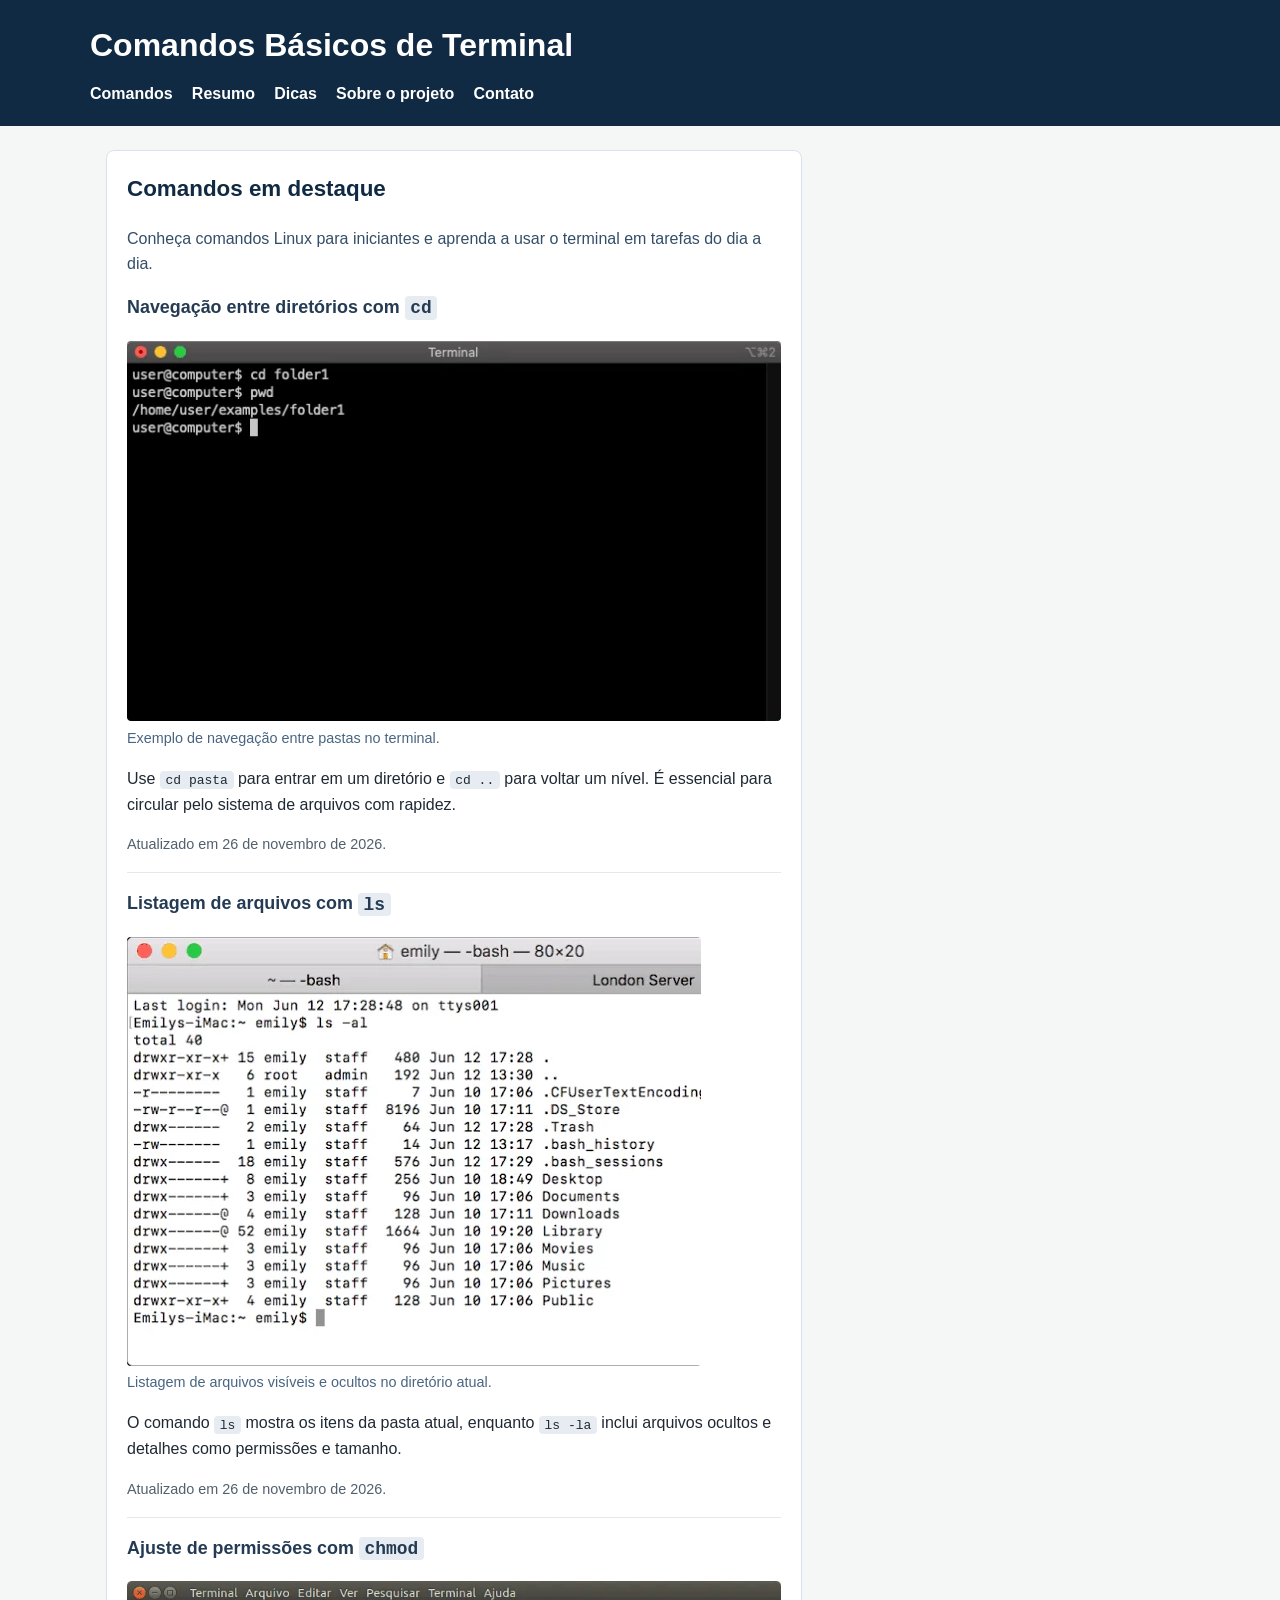
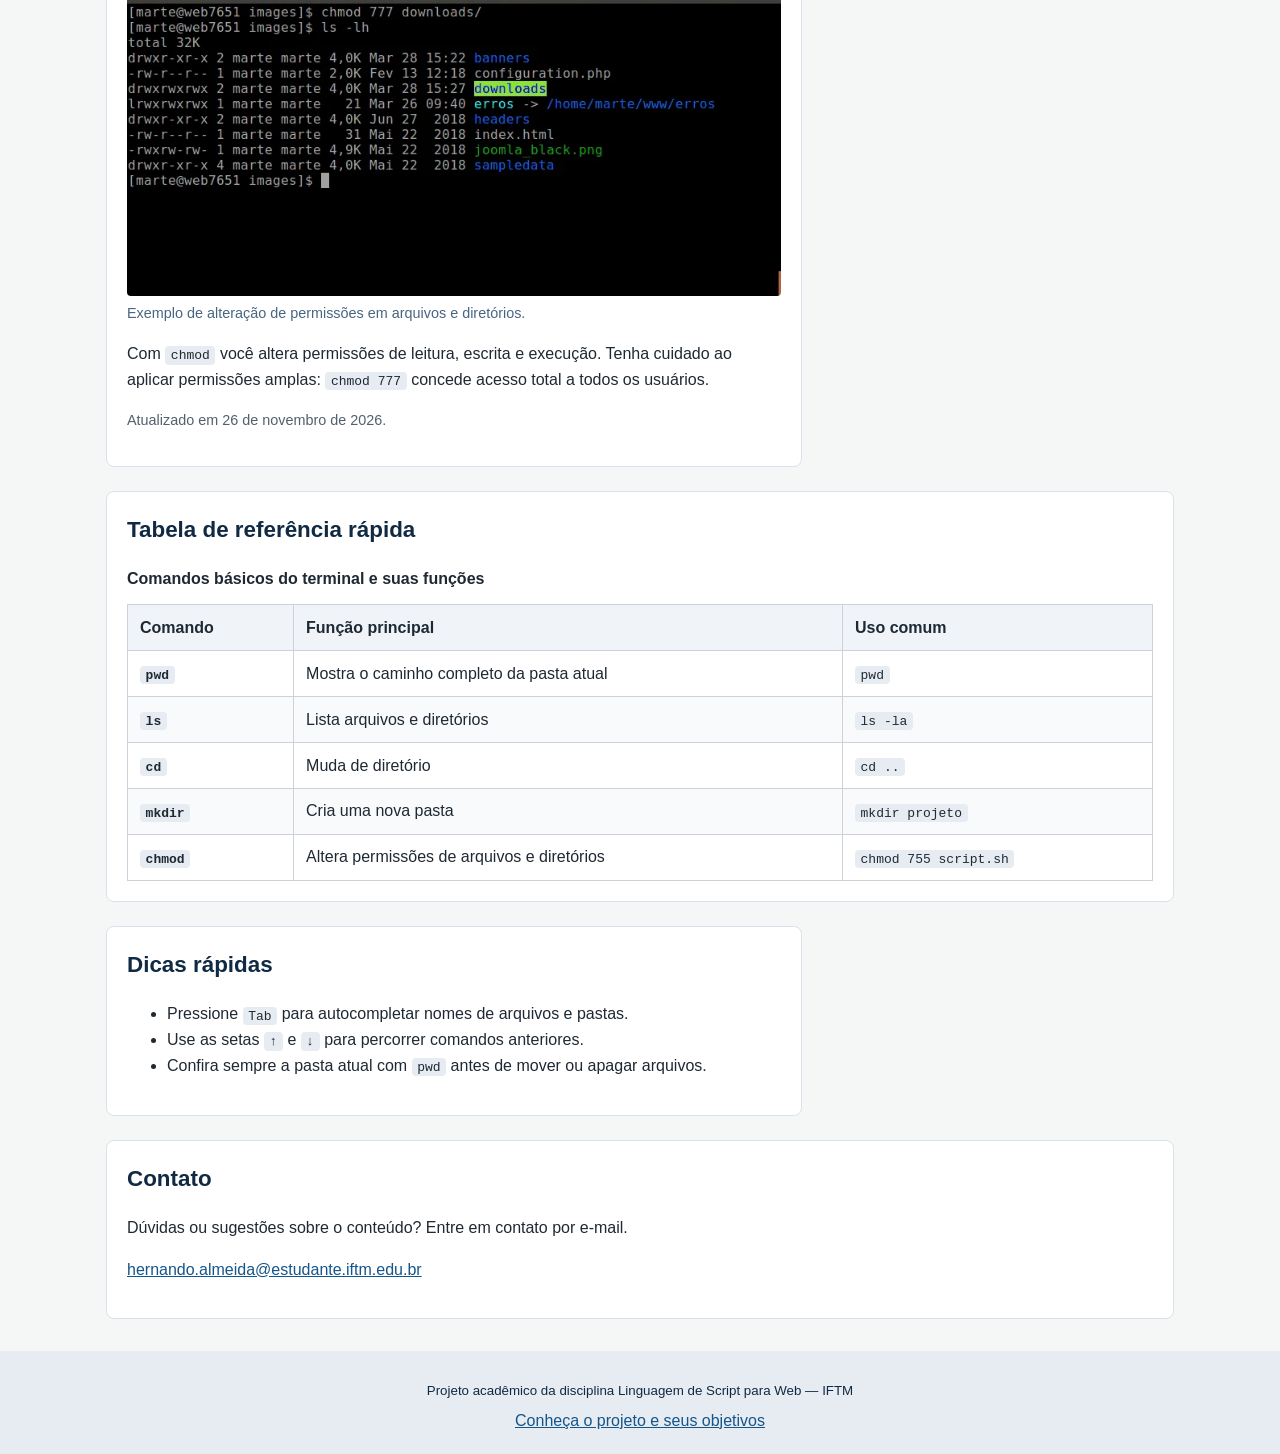
<file: index.html>
<!doctype html>
<html lang="pt-BR">
<head>
  <meta charset="utf-8">
  <meta name="viewport" content="width=device-width, initial-scale=1">
  <title>Comandos básicos de terminal: guia para iniciantes</title>
  <meta name="description" content="Aprenda comandos básicos de terminal Linux para navegar entre diretórios, listar arquivos e gerenciar permissões com exemplos simples.">
  <meta name="keywords" content="comandos básicos de terminal, comandos Linux para iniciantes, aprender a usar o terminal">
  <link rel="canonical" href="https://hernando-dev1.github.io/comandos-basicos-de-terminal/">
  <meta name="robots" content="index, follow">
  <meta name="theme-color" content="#102a43">
  <link rel="icon" href="https://hernando-dev1.github.io/comandos-basicos-de-terminal/favicon.svg" type="image/svg+xml">
  <meta property="og:type" content="website">
  <meta property="og:locale" content="pt_BR">
  <meta property="og:site_name" content="Comandos Básicos de Terminal">
  <meta property="og:title" content="Comandos básicos de terminal: guia para iniciantes">
  <meta property="og:description" content="Aprenda comandos Linux para navegar entre diretórios, listar arquivos e gerenciar permissões.">
  <meta property="og:url" content="https://hernando-dev1.github.io/comandos-basicos-de-terminal/">
  <meta property="og:image" content="https://hernando-dev1.github.io/comandos-basicos-de-terminal/img/og-comandos-terminal.png">
  <meta property="og:image:width" content="1200">
  <meta property="og:image:height" content="630">
  <meta property="og:image:alt" content="Comandos básicos de terminal: guia para iniciantes">
  <meta name="twitter:card" content="summary_large_image">
  <meta name="twitter:title" content="Comandos básicos de terminal: guia para iniciantes">
  <meta name="twitter:description" content="Aprenda comandos Linux com exemplos simples.">
  <meta name="twitter:image" content="https://hernando-dev1.github.io/comandos-basicos-de-terminal/img/og-comandos-terminal.png">
  <link rel="preload" as="image" href="img/comando-cd.webp" type="image/webp">
  <link rel="stylesheet" href="style.css">
  <script type="application/ld+json">
  {
    "@context": "https://schema.org",
    "@type": "TechArticle",
    "headline": "Comandos básicos de terminal: guia para iniciantes",
    "description": "Guia introdutório de comandos de terminal Linux para navegar entre diretórios, listar arquivos e gerenciar permissões.",
    "inLanguage": "pt-BR",
    "mainEntityOfPage": {
      "@type": "WebPage",
      "@id": "https://hernando-dev1.github.io/comandos-basicos-de-terminal/"
    },
    "image": "https://hernando-dev1.github.io/comandos-basicos-de-terminal/img/og-comandos-terminal.png",
    "author": {
      "@type": "Person",
      "name": "Hernando Procópio de Souza Almeida"
    },
    "publisher": {
      "@type": "Organization",
      "name": "Projeto acadêmico — IFTM"
    },
    "dateModified": "2026-11-26"
  }
  </script>
</head>
<body>
  <a class="pular" href="#conteudo">Pular para o conteúdo</a>
  <header>
    <div class="cabecalho">
      <h1>Comandos Básicos de Terminal</h1>
      <nav aria-label="Navegação principal">
        <ul>
          <li><a href="#destaques" aria-current="page">Comandos</a></li>
          <li><a href="#tabela-comandos">Resumo</a></li>
          <li><a href="#dicas">Dicas</a></li>
          <li><a href="sobre.html">Sobre o projeto</a></li>
          <li><a href="#contato">Contato</a></li>
        </ul>
      </nav>
    </div>
  </header>

  <main id="conteudo">
    <section id="destaques" aria-labelledby="t-destaques">
      <h2 id="t-destaques">Comandos em destaque</h2>
      <p class="introducao">Conheça comandos Linux para iniciantes e aprenda a usar o terminal em tarefas do dia a dia.</p>

      <article>
        <h3>Navegação entre diretórios com <code>cd</code></h3>
        <figure>
          <img src="img/comando-cd.webp" alt="Terminal mostrando o comando cd para entrar em uma pasta e pwd para exibir o caminho atual" width="665" height="387" fetchpriority="high" decoding="async">
          <figcaption>Exemplo de navegação entre pastas no terminal.</figcaption>
        </figure>
        <p>Use <code>cd pasta</code> para entrar em um diretório e <code>cd ..</code> para voltar um nível. É essencial para circular pelo sistema de arquivos com rapidez.</p>
        <p class="atualizacao">Atualizado em <time datetime="2026-11-26">26 de novembro de 2026</time>.</p>
      </article>

      <article>
        <h3>Listagem de arquivos com <code>ls</code></h3>
        <figure>
          <img src="img/comando-ls.webp" alt="Terminal Linux exibindo arquivos e pastas com o comando ls -la" width="574" height="429" loading="lazy" decoding="async">
          <figcaption>Listagem de arquivos visíveis e ocultos no diretório atual.</figcaption>
        </figure>
        <p>O comando <code>ls</code> mostra os itens da pasta atual, enquanto <code>ls -la</code> inclui arquivos ocultos e detalhes como permissões e tamanho.</p>
        <p class="atualizacao">Atualizado em <time datetime="2026-11-26">26 de novembro de 2026</time>.</p>
      </article>

      <article>
        <h3>Ajuste de permissões com <code>chmod</code></h3>
        <figure>
          <img src="img/comando-chmod.webp" alt="Terminal Linux mostrando o comando chmod 777 aplicado a uma pasta" width="812" height="391" loading="lazy" decoding="async">
          <figcaption>Exemplo de alteração de permissões em arquivos e diretórios.</figcaption>
        </figure>
        <p>Com <code>chmod</code> você altera permissões de leitura, escrita e execução. Tenha cuidado ao aplicar permissões amplas: <code>chmod 777</code> concede acesso total a todos os usuários.</p>
        <p class="atualizacao">Atualizado em <time datetime="2026-11-26">26 de novembro de 2026</time>.</p>
      </article>
    </section>

    <section id="tabela-comandos" aria-labelledby="t-tabela">
      <h2 id="t-tabela">Tabela de referência rápida</h2>
      <table>
        <caption>Comandos básicos do terminal e suas funções</caption>
        <thead>
          <tr><th scope="col">Comando</th><th scope="col">Função principal</th><th scope="col">Uso comum</th></tr>
        </thead>
        <tbody>
          <tr><th scope="row"><code>pwd</code></th><td>Mostra o caminho completo da pasta atual</td><td><code>pwd</code></td></tr>
          <tr><th scope="row"><code>ls</code></th><td>Lista arquivos e diretórios</td><td><code>ls -la</code></td></tr>
          <tr><th scope="row"><code>cd</code></th><td>Muda de diretório</td><td><code>cd ..</code></td></tr>
          <tr><th scope="row"><code>mkdir</code></th><td>Cria uma nova pasta</td><td><code>mkdir projeto</code></td></tr>
          <tr><th scope="row"><code>chmod</code></th><td>Altera permissões de arquivos e diretórios</td><td><code>chmod 755 script.sh</code></td></tr>
        </tbody>
      </table>
    </section>

    <aside id="dicas" aria-label="Dicas rápidas de terminal">
      <h2>Dicas rápidas</h2>
      <ul>
        <li>Pressione <kbd>Tab</kbd> para autocompletar nomes de arquivos e pastas.</li>
        <li>Use as setas <kbd>↑</kbd> e <kbd>↓</kbd> para percorrer comandos anteriores.</li>
        <li>Confira sempre a pasta atual com <code>pwd</code> antes de mover ou apagar arquivos.</li>
      </ul>
    </aside>

    <section id="contato" aria-labelledby="t-contato">
      <h2 id="t-contato">Contato</h2>
      <p>Dúvidas ou sugestões sobre o conteúdo? Entre em contato por e-mail.</p>
      <p><a href="mailto:hernando.almeida@estudante.iftm.edu.br">hernando.almeida@estudante.iftm.edu.br</a></p>
    </section>
  </main>

  <footer>
    <p><small>Projeto acadêmico da disciplina Linguagem de Script para Web — IFTM</small></p>
    <p><a href="sobre.html">Conheça o projeto e seus objetivos</a></p>
  </footer>
</body>
</html>
</file>
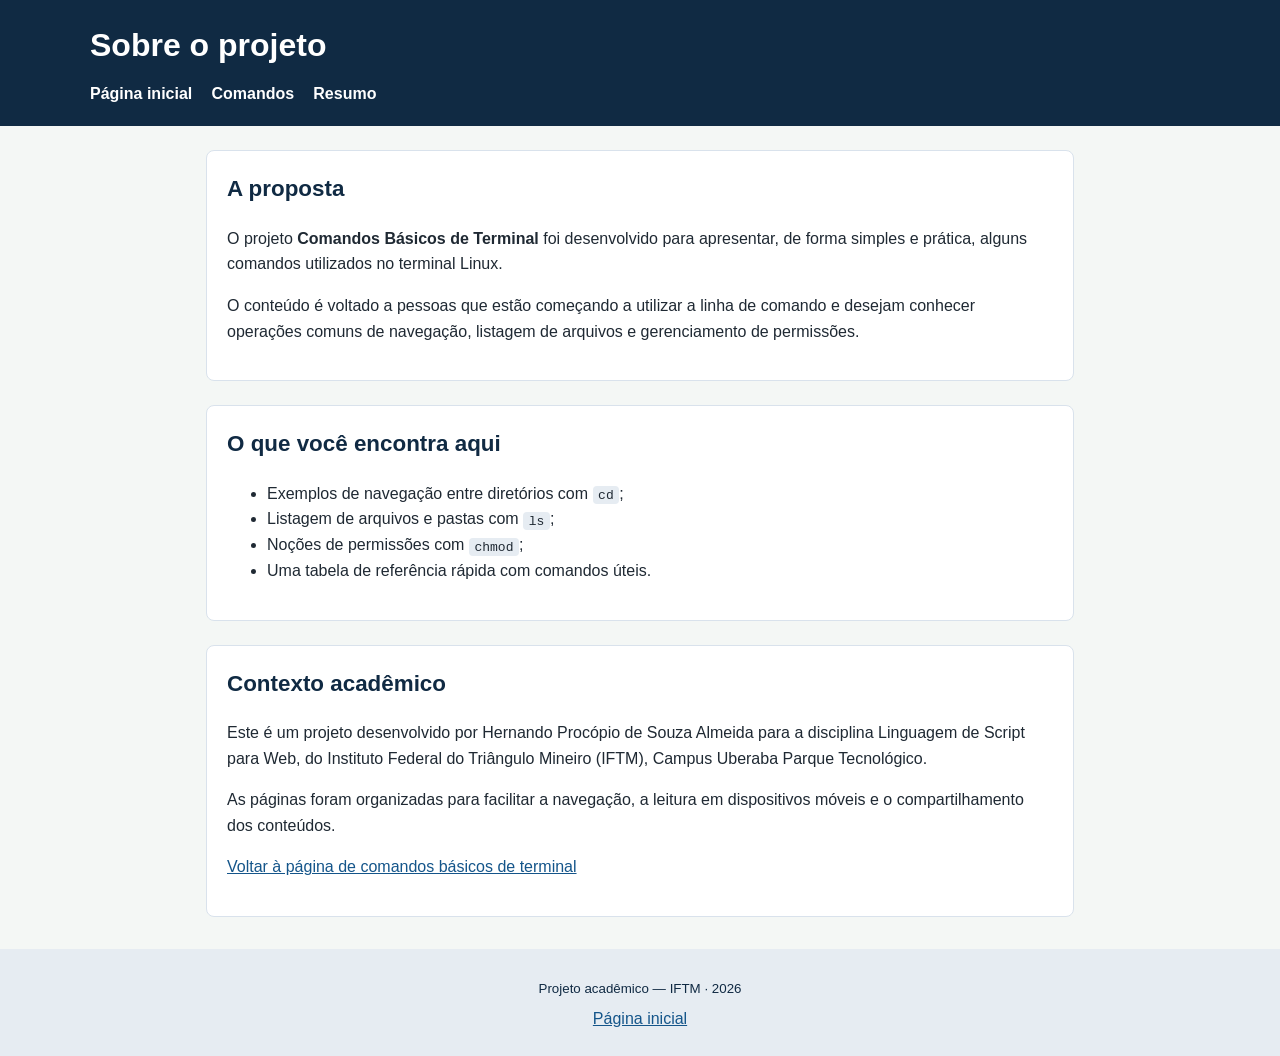
<file: sobre.html>
<!doctype html>
<html lang="pt-BR">
<head>
  <meta charset="utf-8">
  <meta name="viewport" content="width=device-width, initial-scale=1">
  <title>Sobre o projeto | Comandos Básicos de Terminal</title>
  <meta name="description" content="Conheça o projeto acadêmico Comandos Básicos de Terminal, seus objetivos e os conteúdos introdutórios sobre comandos Linux.">
  <meta name="keywords" content="comandos Linux para iniciantes, guia de terminal, projeto de comandos básicos">
  <link rel="canonical" href="https://hernando-dev1.github.io/comandos-basicos-de-terminal/sobre.html">
  <meta name="robots" content="index, follow">
  <meta name="theme-color" content="#102a43">
  <link rel="icon" href="https://hernando-dev1.github.io/comandos-basicos-de-terminal/favicon.svg" type="image/svg+xml">
  <meta property="og:type" content="article">
  <meta property="og:locale" content="pt_BR">
  <meta property="og:site_name" content="Comandos Básicos de Terminal">
  <meta property="og:title" content="Sobre o projeto | Comandos Básicos de Terminal">
  <meta property="og:description" content="Saiba mais sobre a proposta e os objetivos deste guia introdutório de terminal Linux.">
  <meta property="og:url" content="https://hernando-dev1.github.io/comandos-basicos-de-terminal/sobre.html">
  <meta property="og:image" content="https://hernando-dev1.github.io/comandos-basicos-de-terminal/img/og-comandos-terminal.png">
  <meta property="og:image:width" content="1200">
  <meta property="og:image:height" content="630">
  <meta property="og:image:alt" content="Comandos básicos de terminal: guia para iniciantes">
  <meta name="twitter:card" content="summary_large_image">
  <meta name="twitter:title" content="Sobre o projeto | Comandos Básicos de Terminal">
  <meta name="twitter:description" content="Conheça a proposta deste guia introdutório de terminal Linux.">
  <meta name="twitter:image" content="https://hernando-dev1.github.io/comandos-basicos-de-terminal/img/og-comandos-terminal.png">
  <link rel="stylesheet" href="style.css">
  <script type="application/ld+json">
  {
    "@context": "https://schema.org",
    "@type": "AboutPage",
    "name": "Sobre o projeto Comandos Básicos de Terminal",
    "description": "Página sobre um projeto acadêmico introdutório de comandos de terminal Linux.",
    "inLanguage": "pt-BR",
    "url": "https://hernando-dev1.github.io/comandos-basicos-de-terminal/sobre.html",
    "isPartOf": {
      "@type": "WebSite",
      "name": "Comandos Básicos de Terminal",
      "url": "https://hernando-dev1.github.io/comandos-basicos-de-terminal/"
    },
    "about": {
      "@type": "Thing",
      "name": "Comandos de terminal Linux"
    },
    "author": {
      "@type": "Person",
      "name": "Hernando Procópio de Souza Almeida"
    }
  }
  </script>
</head>
<body>
  <a class="pular" href="#conteudo">Pular para o conteúdo</a>
  <header>
    <div class="cabecalho">
      <h1>Sobre o projeto</h1>
      <nav aria-label="Navegação principal">
        <ul>
          <li><a href="index.html">Página inicial</a></li>
          <li><a href="index.html#destaques">Comandos</a></li>
          <li><a href="index.html#tabela-comandos">Resumo</a></li>
        </ul>
      </nav>
    </div>
  </header>
  <main id="conteudo" class="pagina-sobre">
    <section aria-labelledby="titulo-proposta">
      <h2 id="titulo-proposta">A proposta</h2>
      <p>O projeto <strong>Comandos Básicos de Terminal</strong> foi desenvolvido para apresentar, de forma simples e prática, alguns comandos utilizados no terminal Linux.</p>
      <p>O conteúdo é voltado a pessoas que estão começando a utilizar a linha de comando e desejam conhecer operações comuns de navegação, listagem de arquivos e gerenciamento de permissões.</p>
    </section>
    <section aria-labelledby="titulo-conteudo">
      <h2 id="titulo-conteudo">O que você encontra aqui</h2>
      <ul>
        <li>Exemplos de navegação entre diretórios com <code>cd</code>;</li>
        <li>Listagem de arquivos e pastas com <code>ls</code>;</li>
        <li>Noções de permissões com <code>chmod</code>;</li>
        <li>Uma tabela de referência rápida com comandos úteis.</li>
      </ul>
    </section>
    <section aria-labelledby="titulo-academico">
      <h2 id="titulo-academico">Contexto acadêmico</h2>
      <p>Este é um projeto desenvolvido por Hernando Procópio de Souza Almeida para a disciplina Linguagem de Script para Web, do Instituto Federal do Triângulo Mineiro (IFTM), Campus Uberaba Parque Tecnológico.</p>
      <p>As páginas foram organizadas para facilitar a navegação, a leitura em dispositivos móveis e o compartilhamento dos conteúdos.</p>
      <p><a href="index.html">Voltar à página de comandos básicos de terminal</a></p>
    </section>
  </main>
  <footer>
    <p><small>Projeto acadêmico — IFTM · 2026</small></p>
    <p><a href="index.html">Página inicial</a></p>
  </footer>
</body>
</html>
</file>
<file: style.css>
* { box-sizing: border-box; }

html { scroll-behavior: smooth; }

body {
  margin: 0;
  font-family: Arial, Helvetica, sans-serif;
  line-height: 1.6;
  color: #1f2933;
  background-color: #f4f7f5;
}

a { color: #14558a; }
a:hover, a:focus { text-decoration-thickness: 2px; }

.pular {
  position: absolute;
  left: -9999px;
  top: 0;
  background: #102a43;
  color: #fff;
  padding: .5rem 1rem;
  z-index: 100;
}
.pular:focus { left: .5rem; top: .5rem; }

header {
  background: #102a43;
  color: #fff;
  padding: 1.25rem 1.5rem;
}
.cabecalho { max-width: 1100px; margin: 0 auto; }
header h1 { margin: 0 0 .6rem; font-size: clamp(1.5rem, 4vw, 2rem); }
nav ul {
  list-style: none;
  margin: 0;
  padding: 0;
  display: flex;
  flex-wrap: wrap;
  gap: .75rem 1.2rem;
}
nav a { color: #fff; text-decoration: none; font-weight: bold; }
nav a:hover, nav a:focus { text-decoration: underline; }

main {
  max-width: 1100px;
  margin: 1.5rem auto;
  padding: 0 1rem;
  display: grid;
  grid-template-columns: minmax(0, 2fr) minmax(240px, 1fr);
  gap: 1.5rem;
  align-items: start;
}
section, aside {
  background: #fff;
  border: 1px solid #d9e2ec;
  border-radius: 8px;
  padding: 1.25rem;
}
#tabela-comandos, #contato { grid-column: 1 / -1; }
h2 { margin-top: 0; font-size: 1.4rem; color: #102a43; }
h3 { margin-top: 0; font-size: 1.12rem; color: #243b53; }
.introducao { color: #334e68; }
article { border-top: 1px solid #e4e7eb; padding-top: 1rem; margin-top: 1rem; }
#destaques article:first-of-type { border-top: 0; padding-top: 0; margin-top: 0; }
figure { margin: .75rem 0; }
img { max-width: 100%; height: auto; display: block; border-radius: 4px; }
figcaption { font-size: .9rem; color: #486581; margin-top: .35rem; }
.atualizacao { color: #52606d; font-size: .9rem; }
code, kbd { background: #e6ecf2; padding: .1rem .35rem; border-radius: 4px; font-family: monospace; }
table { width: 100%; border-collapse: collapse; }
caption { text-align: left; font-weight: bold; margin-bottom: .75rem; }
th, td { border: 1px solid #cbd2d9; padding: .6rem .75rem; text-align: left; }
thead th { background: #f0f4f8; }
tbody tr:nth-child(even) { background: #f8fafc; }
footer { background: #e6ecf2; color: #102a43; padding: 1.25rem 1.5rem; margin-top: 2rem; text-align: center; }
footer p { margin: .35rem 0; }
.pagina-sobre { grid-template-columns: 1fr; max-width: 900px; }
.pagina-sobre section { grid-column: 1 / -1; }
:focus-visible { outline: 3px solid #e5a000; outline-offset: 3px; }

@media (max-width: 700px) {
  main { grid-template-columns: 1fr; }
  #tabela-comandos, #contato { grid-column: auto; }
  section, aside { padding: 1rem; }
  table { font-size: .92rem; }
  th, td { padding: .45rem; }
}
@media (prefers-reduced-motion: reduce) {
  html { scroll-behavior: auto; }
}
</file>
